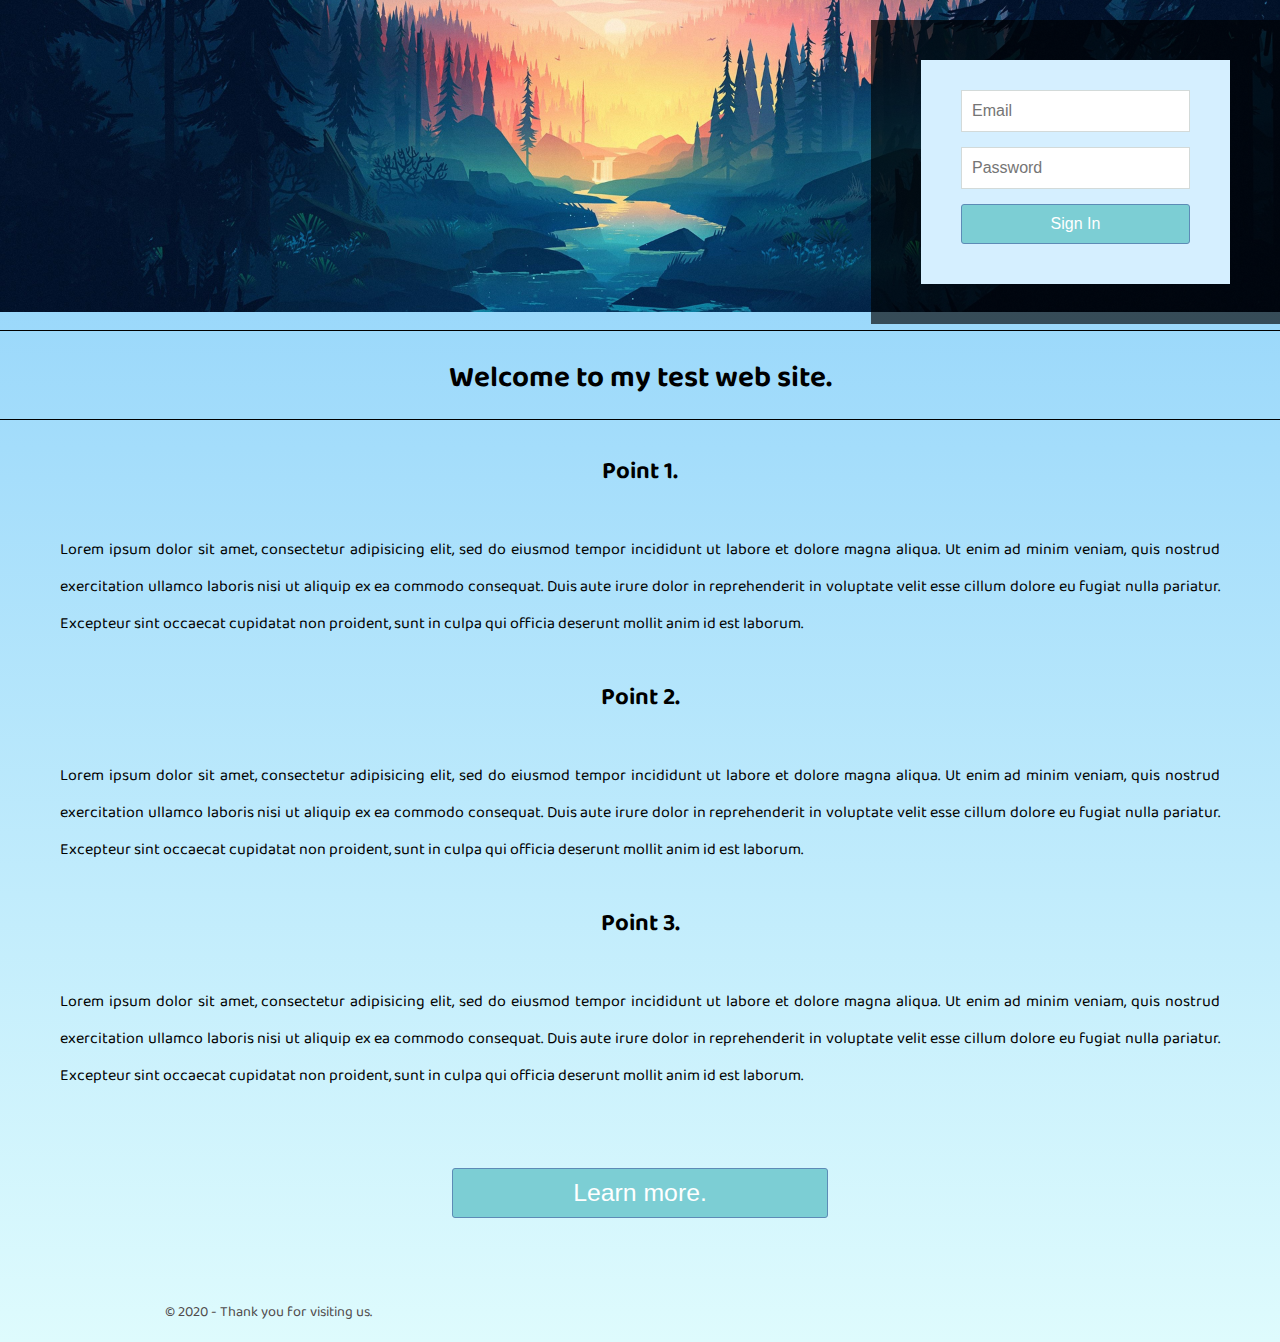
<file: WebDesign/index.html>
<!DOCTYPE html>
<html lang="en">
   <head>
       <meta charset="utf-8" />
       <meta name="viewport" content="width=device-width, initial-scale=1.0">
       <link
          href="https://fonts.googleapis.com/css2?family=Baloo+Tammudu+2:wght@400;500&display=swap"
          rel="stylesheet"
       />
       <link rel="stylesheet" href="./style.css" />
       <title>Landing Page</title>
   </head>
   <body>
      <div class="image-container">
         <img src="./3b8ad2c7b1be2caf24321c852103598a.jpg" style="max-width:100%; height:auto;" alt="wallpaper">
      </div>

      <h1>Welcome to my test web site.</h1>

      <h2>Point 1.</h2>
      <p>Lorem ipsum dolor sit amet, consectetur adipisicing elit, sed do eiusmod tempor incididunt ut labore et dolore magna aliqua. Ut enim ad minim veniam, quis nostrud exercitation ullamco laboris nisi ut aliquip ex ea commodo consequat. Duis aute irure dolor in reprehenderit in voluptate velit esse cillum dolore eu fugiat nulla pariatur. Excepteur sint occaecat cupidatat non proident, sunt in culpa qui officia deserunt mollit anim id est laborum.</p>

      <h2>Point 2.</h2>
      <p>Lorem ipsum dolor sit amet, consectetur adipisicing elit, sed do eiusmod tempor incididunt ut labore et dolore magna aliqua. Ut enim ad minim veniam, quis nostrud exercitation ullamco laboris nisi ut aliquip ex ea commodo consequat. Duis aute irure dolor in reprehenderit in voluptate velit esse cillum dolore eu fugiat nulla pariatur. Excepteur sint occaecat cupidatat non proident, sunt in culpa qui officia deserunt mollit anim id est laborum.</p>

      <h2>Point 3.</h2>
      <p>Lorem ipsum dolor sit amet, consectetur adipisicing elit, sed do eiusmod tempor incididunt ut labore et dolore magna aliqua. Ut enim ad minim veniam, quis nostrud exercitation ullamco laboris nisi ut aliquip ex ea commodo consequat. Duis aute irure dolor in reprehenderit in voluptate velit esse cillum dolore eu fugiat nulla pariatur. Excepteur sint occaecat cupidatat non proident, sunt in culpa qui officia deserunt mollit anim id est laborum.</p>

      <div class="banner-description">
         <form>

            <label for="email" class="hidden-label">Email</label>
            <input type="email" name="email" id="email" placeholder="Email">

            <label for="password" class="hidden-label">Password</label>
            <input type="password" name="password" id="password" placeholder="Password">

            <input type="submit" value="Sign In">

          </form>
      </div>

      <div class="learn-more">
         <input type="button" value="Learn more.">
      </div>

   </body>

   <footer>
      <p>&copy; 2020 - Thank you for visiting us.</p>
    </footer>
</html>
</file>
<file: WebDesign/style.css>
* {
  margin: 0px;
  padding: 0px;
  box-sizing: border-box;
}

html {
   background-color:#defbfd;
 }

body{
   font-family: 'Baloo Tammudu 2', cursive;
   background: lightskyblue;
   background-image: linear-gradient(to bottom, lightskyblue, #defbfd);
   width: 100%;
   align-items: center;
}

 form {
   background-color: rgb(213, 239, 255);
   padding: 30px 40px;
 }

 .hidden-label {
   position: absolute;
   height: 0;
   width: 0;
   overflow: hidden;
   visibility: hidden;
 }

 input,
 select {
   font-family: Tahoma, sans-serif;
   font-size: 100%;
 }

 /* select {
   -webkit-appearance: none;
   -webkit-border-radius: 0;
   border-radius: 0;
 } */

 input[type="email"],
 input[type="password"],
 input[type="text"],
 input[type="number"],
 input[type="tel"],
 select {
   width: 100%;
   display: block;
   box-sizing: border-box;
   padding: 20px 10px;
   height: 40px;
   margin-bottom: 15px;
   border: 1px solid #d3dad9;
   outline: none;
 }

 input[type="email"]:focus,
 input[type="password"]:focus,
 input[type="text"]:focus,
 input[type="number"]:focus,
 input[type="tel"]:focus {
   border: 1px solid #5072cf;
   box-shadow: inset 2px 2px 2px rgba(0, 0, 0, 0.13);
 }

 input[type="submit"] {
   width: 100%;
   display: block;
   box-sizing: border-box;
   background-color: #7cced4;
   color: #fff;
   padding: 10px 0;
   border: 1px solid #5d8bb6;
   border-radius: 3px;
   outline: none;
   margin-bottom: 10px;
 }

 input[type="submit"]:hover,
 input[type="submit"]:focus {
   border: 1px solid #535e3b;
   background-color: #798a56;
 }

 .banner-description {
   position: absolute;
   top: 20px;
   right: 0;
   color: #FFF;
   background-color: rgba(0, 0, 0, .65);
   padding: 40px 50px;
 }

 p {
   text-align: justify;
    padding: 0 60px;
 }


 h1 {
   margin: auto;
   margin-top: 20px;
   border-bottom: 1px solid black;
   font-size: 185%;
   text-align: center;
   padding: auto;
  }

  h2 {
    padding: 30px;
    box-sizing: border-box;
    text-align: center;
  }


  .image-container {
    border-bottom: 1px solid black;
    margin-left: 80px;
    margin-right: 80px;
  }

  .learn-more {
    font-weight: normal;
    font-size: 155%;
    text-align: center;
    padding-bottom: 70px;
    padding-top: 60px;
    vertical-align: middle;
    overflow: hidden;
    text-decoration: none;
    color: inherit;
    margin: 0;
 }

 input[type="button"] {
   width: auto;
   box-sizing: border-box;
   background-color: #7cced4;
   color: #fff;
   padding: 10px 120px;
   border: 1px solid #5d8bb6;
   border-radius: 3px;
   outline: none;
   margin-bottom: 10px;
   margin: 10px;
  }

  input[type="button"]:hover,
  input[type="button"]:focus {
    border: 1px solid #31c46e;
    background-color: #6bebaf;
  }

  footer {
    text-align: center;
    font-size: 90%;
    color: rgb(80, 75, 75);
    padding-bottom: 10px;
    padding-top: 0;
    box-sizing: border-box;
    padding-left: 105px;
  }

  .image-container {
    width: 100%;
    margin: 0;
  }

  @media screen and (max-width: 700px) {
     .banner-description {
        top: 0;
        position: relative;
     }

     .learn-more {
       width: center;
       padding: 40px 40px;
     }

     p {
       text-align: justify;
       padding: 10px 40px 20px;
     }
  }

  @media screen and (max-width: 480px) {
     /* .image-container, */
     .learn-more {
       width: auto;
     }

     .image-container {
      width: 70%;
     }


     p {
       text-align: justify;
       padding: 10px 30px 20px;
     }
  }
</file>
